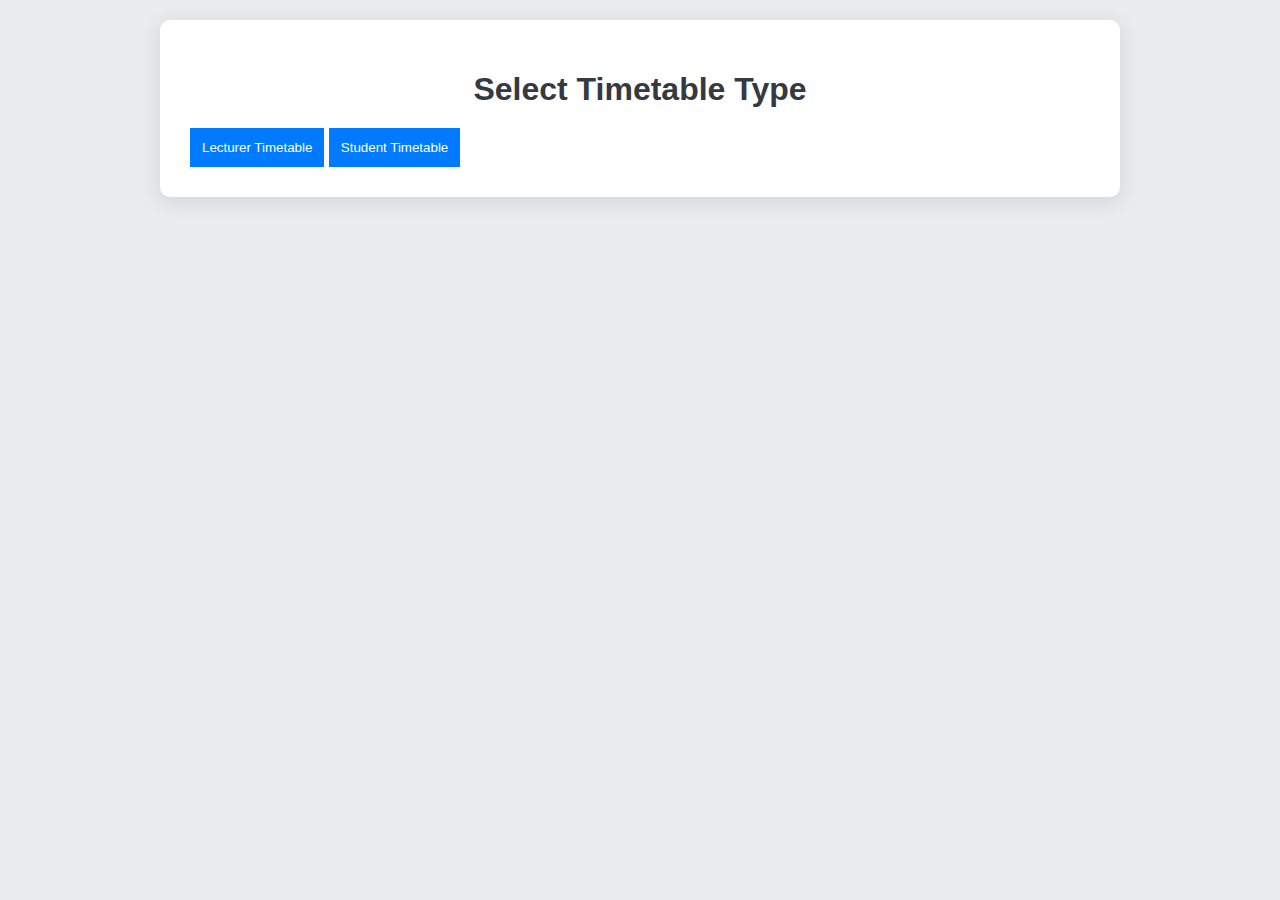
<file: index.html>
<!DOCTYPE html>
<html lang="en">
<head>
    <meta charset="UTF-8">
    <meta name="viewport" content="width=device-width, initial-scale=1.0">
    <title>Select Timetable Type</title>
    <link rel="stylesheet" href="style.css">
</head>
<body>
    <div class="container">
        <h1>Select Timetable Type</h1>
        <button onclick="window.location.href='lecturerForm.html'">Lecturer Timetable</button>
        <button onclick="window.location.href='studentForm.html'">Student Timetable</button>
    </div>
</body>
</html>
</file>
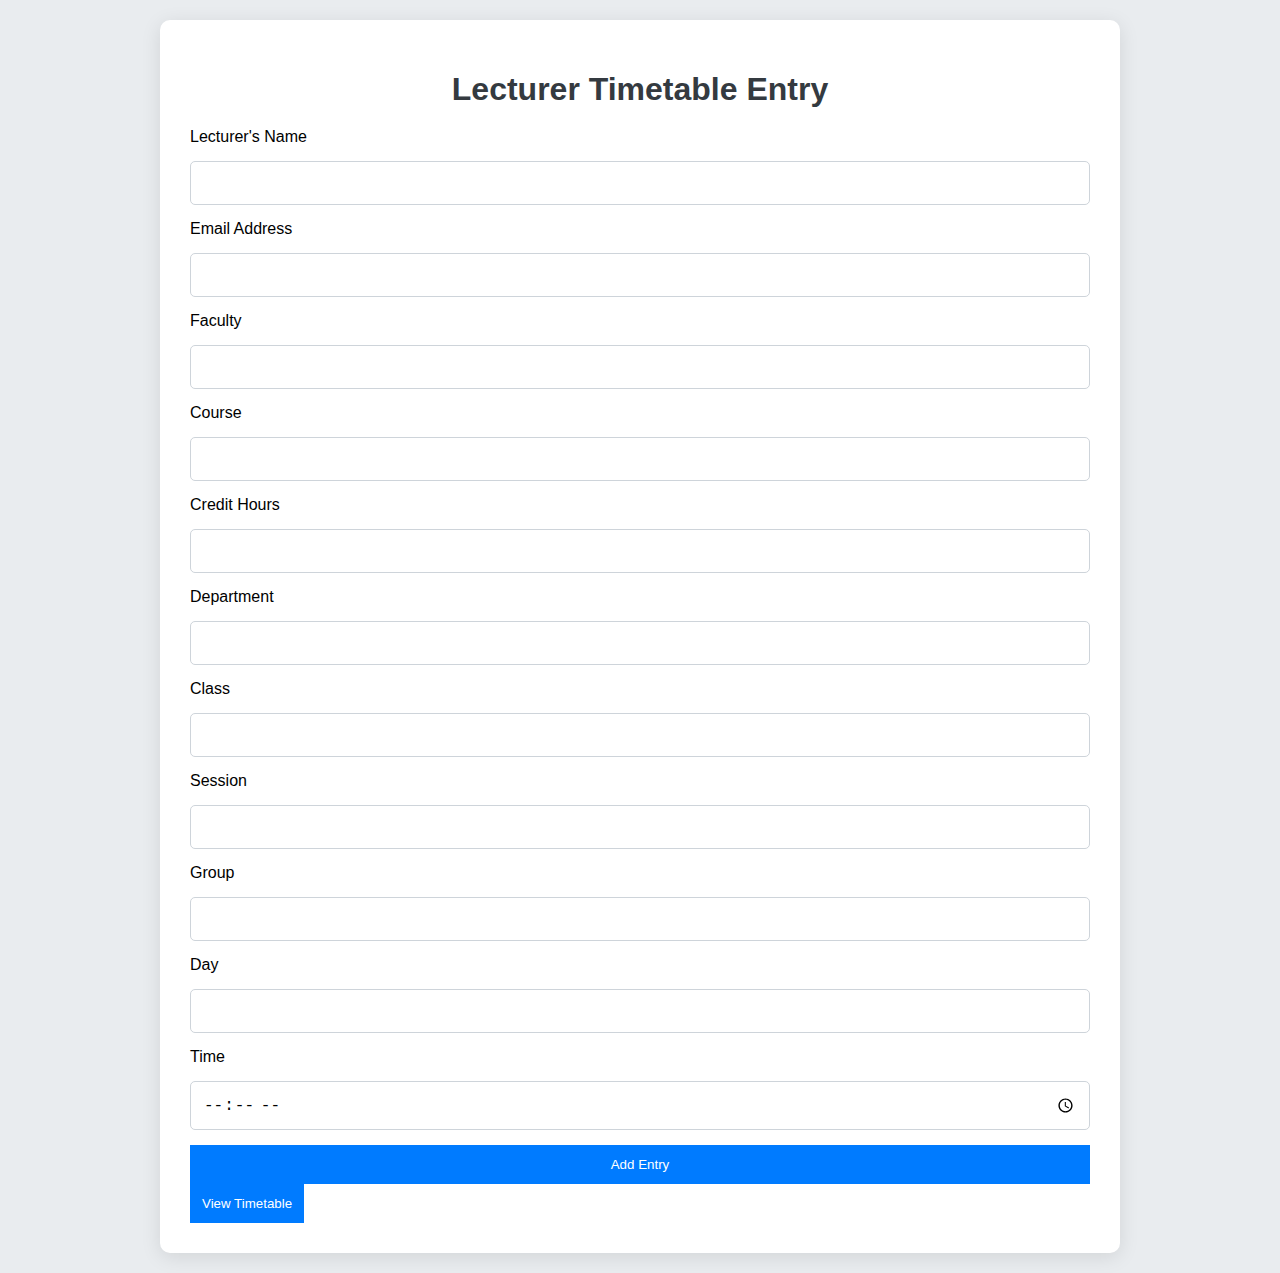
<file: lecturerForm.html>
<!DOCTYPE html>
<html lang="en">
<head>
    <meta charset="UTF-8">
    <meta name="viewport" content="width=device-width, initial-scale=1.0">
    <title>Lecturer Timetable Entry</title>
    <link rel="stylesheet" href="style.css">
</head>
<body>
    <div class="container">
        <h1>Lecturer Timetable Entry</h1>
        <form id="lecturerForm">
            <label for="lecturerName">Lecturer's Name</label>
            <input type="text" id="lecturerName" required>
            
            <label for="email">Email Address</label>
            <input type="email" id="email" required>
            
            <label for="faculty">Faculty</label>
            <input type="text" id="faculty" required>
            
            <label for="course">Course</label>
            <input type="text" id="course" required>
            
            <label for="creditHours">Credit Hours</label>
            <input type="number" id="creditHours" required>
            
            <label for="department">Department</label>
            <input type="text" id="department" required>
            
            <label for="class">Class</label>
            <input type="text" id="class" required>
            
            <label for="session">Session</label>
            <input type="text" id="session" required>
            
            <label for="group">Group</label>
            <input type="text" id="group" required>
            
            <label for="day">Day</label>
            <input type="text" id="day" required>
            
            <label for="time">Time</label>
            <input type="time" id="time" required>
            
            <button type="submit">Add Entry</button>
        </form>
        <button onclick="window.location.href='timetableDisplay.html'">View Timetable</button>
    </div>
    <script src="lecturerData.js"></script>
</body>
</html>
</file>
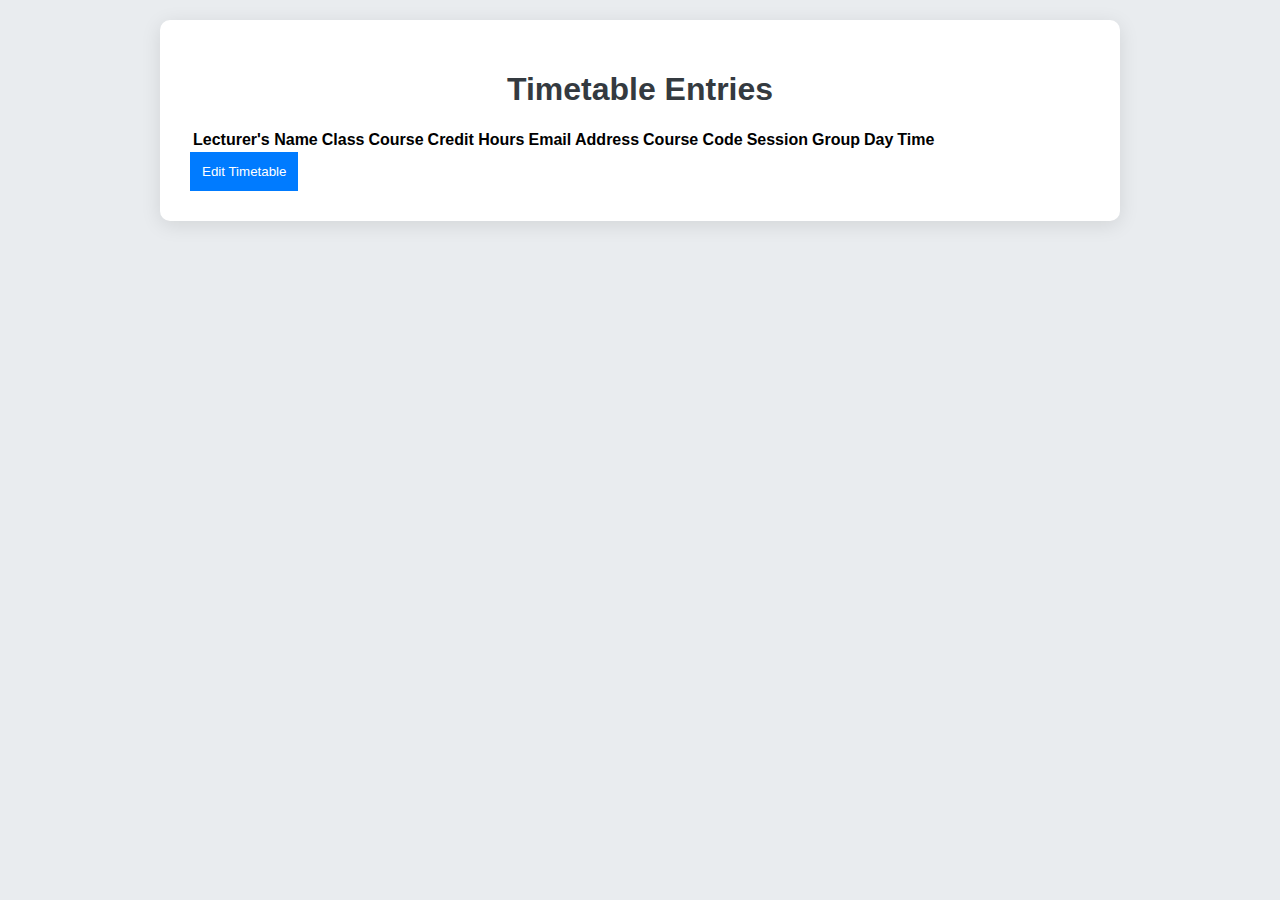
<file: timetableDisplay.html>
<!DOCTYPE html>
<html lang="en">
<head>
    <meta charset="UTF-8">
    <meta name="viewport" content="width=device-width, initial-scale=1.0">
    <title>Timetable Display</title>
    <link rel="stylesheet" href="style.css">
</head>
<body>
    <div class="container">
        <h1>Timetable Entries</h1>
        <table id="timetable">
            <thead>
                <tr>
                    <th>Lecturer's Name</th>
                    <th>Class</th>
                    <th>Course</th>
                    <th>Credit Hours</th>
                    <th>Email Address</th>
                    <th>Course Code</th>
                    <th>Session</th>
                    <th>Group</th>
                    <th>Day</th>
                    <th>Time</th>
                </tr>
            </thead>
            <tbody>
                <!-- Timetable entries will be populated here -->
            </tbody>
        </table>
        <button onclick="window.location.href='editTimetable.html'">Edit Timetable</button>
    </div>
    <script src="timetableDisplay.js"></script>
</body>
</html>
</file>
<file: style.css>
body {
    font-family: 'Arial', sans-serif;
    background-color: #e9ecef;
    margin: 0;
    padding: 20px;
}

.container {
    max-width: 900px;
    margin: auto;
    background: white;
    padding: 30px;
    border-radius: 10px;
    box-shadow: 0 4px 20px rgba(0, 0, 0, 0.1);
}

h1 {
    text-align: center;
    color: #343a40;
    margin-bottom: 20px;
}

h2 {
    text-align: center;
    color: #495057;
    margin-top: 30px;
}

form {
    display: flex;
    flex-direction: column;
    gap: 15px;
}

input {
    padding: 12px;
    border: 1px solid #ced4da;
    border-radius: 5px;
    font-size: 16px;
    transition: border-color 0.3s;
}

input:focus {
    border-color: #80bdff;
    outline: none;
    box-shadow: 0 0 5px rgba(0, 123, 255, 0.5);
}

button {
    padding: 12px;
    background-color: #007bff;
    color: white;
    border: none;
    border-radius:
</file>
